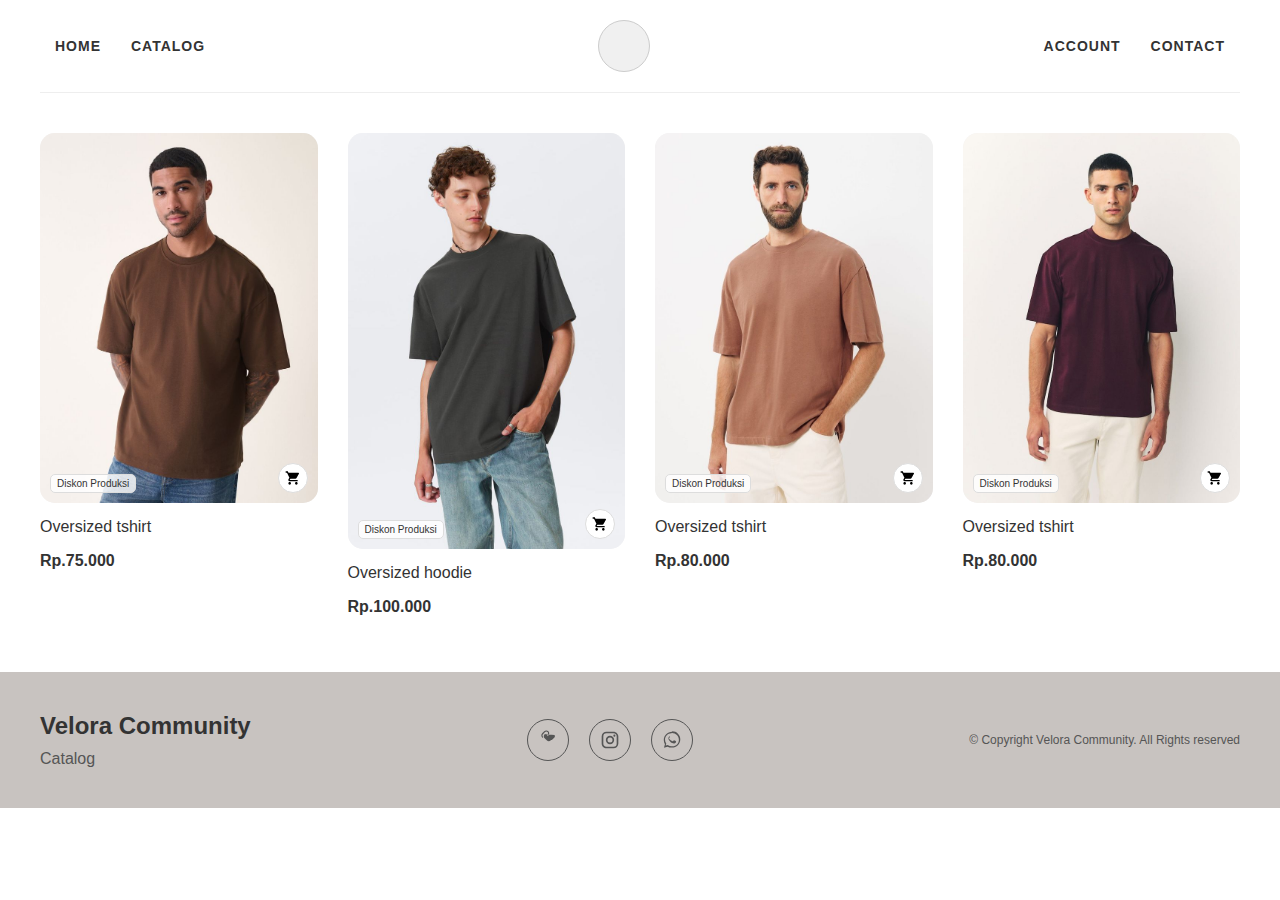
<file: public/tema/catalog.html>
<!DOCTYPE html>
<html lang="en">
<head>
    <meta charset="UTF-8">
    <meta name="viewport" content="width=device-width, initial-scale=1.0">
    <title>Velora Community - Catalog</title>
    <link rel="stylesheet" href="catalog.css">
</head>
<body>

    <header class="main-header container">
        <nav class="header-left">
            <a href="index.html">HOME</a>
            <a href="#">CATALOG</a>
        </nav>
        <div class="logo-placeholder">
            </div>
        <nav class="header-right">
            <a href="login.html">ACCOUNT</a>
            <a href="contact.html">CONTACT</a>
        </nav>
    </header>

    <main class="container">
        <div class="product-grid">
            <div class="product-card">
                <div class="product-image-container">
                    <img src="img/produk1.jpg" alt="Oversized tshirt">
                    <div class="product-badges">
                        <span class="badge">Diskon Produksi</span>
                    </div>
                    <button class="cart-icon">
                        <svg viewBox="0 0 24 24"><path d="M17,18C15.89,18 15,18.89 15,20A2,2 0 0,0 17,22A2,2 0 0,0 19,20C19,18.89 18.1,18 17,18M1,2V4H3L6.6,11.59L5.24,14.04C5.09,14.32 5,14.65 5,15A2,2 0 0,0 7,17H19V15H7.42A0.25,0.25 0 0,1 7.17,14.75L8.1,13H15.55C16.3,13 16.96,12.58 17.3,11.97L20.88,5.5C20.95,5.34 21,5.17 21,5A1,1 0 0,0 20,4H5.21L4.27,2H1V2M7,18C5.89,18 5,18.89 5,20A2,2 0 0,0 7,22A2,2 0 0,0 9,20C9,18.89 8.1,18 7,18Z"></path></svg>
                    </button>
                </div>
                <h3>Oversized tshirt</h3>
                <p class="price">Rp.75.000</p>
            </div>
            
            <div class="product-card">
                <div class="product-image-container">
                    <img src="img/produk2.jpg" alt="Oversized hoodie">
                    <div class="product-badges">
                        <span class="badge">Diskon Produksi</span>
                    </div>
                    <button class="cart-icon">
                        <svg viewBox="0 0 24 24"><path d="M17,18C15.89,18 15,18.89 15,20A2,2 0 0,0 17,22A2,2 0 0,0 19,20C19,18.89 18.1,18 17,18M1,2V4H3L6.6,11.59L5.24,14.04C5.09,14.32 5,14.65 5,15A2,2 0 0,0 7,17H19V15H7.42A0.25,0.25 0 0,1 7.17,14.75L8.1,13H15.55C16.3,13 16.96,12.58 17.3,11.97L20.88,5.5C20.95,5.34 21,5.17 21,5A1,1 0 0,0 20,4H5.21L4.27,2H1V2M7,18C5.89,18 5,18.89 5,20A2,2 0 0,0 7,22A2,2 0 0,0 9,20C9,18.89 8.1,18 7,18Z"></path></svg>
                    </button>
                </div>
                <h3>Oversized hoodie</h3>
                <p class="price">Rp.100.000</p>
            </div>
            
            <div class="product-card">
                 <div class="product-image-container">
                    <img src="img/produk3.jpg" alt="Oversized tshirt">
                    <div class="product-badges">
                        <span class="badge">Diskon Produksi</span>
                    </div>
                    <button class="cart-icon">
                        <svg viewBox="0 0 24 24"><path d="M17,18C15.89,18 15,18.89 15,20A2,2 0 0,0 17,22A2,2 0 0,0 19,20C19,18.89 18.1,18 17,18M1,2V4H3L6.6,11.59L5.24,14.04C5.09,14.32 5,14.65 5,15A2,2 0 0,0 7,17H19V15H7.42A0.25,0.25 0 0,1 7.17,14.75L8.1,13H15.55C16.3,13 16.96,12.58 17.3,11.97L20.88,5.5C20.95,5.34 21,5.17 21,5A1,1 0 0,0 20,4H5.21L4.27,2H1V2M7,18C5.89,18 5,18.89 5,20A2,2 0 0,0 7,22A2,2 0 0,0 9,20C9,18.89 8.1,18 7,18Z"></path></svg>
                    </button>
                </div>
                <h3>Oversized tshirt</h3>
                <p class="price">Rp.80.000</p>
            </div>

            <div class="product-card">
                 <div class="product-image-container">
                    <img src="img/produk4.jpg" alt="Oversized tshirt">
                    <div class="product-badges">
                        <span class="badge">Diskon Produksi</span>
                    </div>
                    <button class="cart-icon">
                        <svg viewBox="0 0 24 24"><path d="M17,18C15.89,18 15,18.89 15,20A2,2 0 0,0 17,22A2,2 0 0,0 19,20C19,18.89 18.1,18 17,18M1,2V4H3L6.6,11.59L5.24,14.04C5.09,14.32 5,14.65 5,15A2,2 0 0,0 7,17H19V15H7.42A0.25,0.25 0 0,1 7.17,14.75L8.1,13H15.55C16.3,13 16.96,12.58 17.3,11.97L20.88,5.5C20.95,5.34 21,5.17 21,5A1,1 0 0,0 20,4H5.21L4.27,2H1V2M7,18C5.89,18 5,18.89 5,20A2,2 0 0,0 7,22A2,2 0 0,0 9,20C9,18.89 8.1,18 7,18Z"></path></svg>
                    </button>
                </div>
                <h3>Oversized tshirt</h3>
                <p class="price">Rp.80.000</p>
            </div>

            </div>
    </main>

    <footer class="main-footer">
        <div class="container footer-content">
            <div class="footer-left">
                <h4>Velora Community</h4>
                <a href="#">Catalog</a>
            </div>
            <div class="footer-socials">
                <a href="#" class="social-icon">
                    <svg viewBox="0 0 24 24"><path d="M10.59,13.41C11,13.8 11,14.44 10.59,14.83C10.2,15.22 9.56,15.22 9.17,14.83C7.22,12.88 7.22,9.71 9.17,7.76V7.76L12.71,4.22C14.66,2.27 17.83,2.27 19.78,4.22C21.73,6.17 21.73,9.34 19.78,11.29L18.29,12.78C18.3,11.96 18.17,11.14 17.89,10.36L18.36,9.88C19.54,8.71 19.54,6.81 18.36,5.64C17.19,4.46 15.29,4.46 14.12,5.64L10.59,9.17C9.41,10.34 9.41,12.24 10.59,13.41M14.83,9.17C14.44,8.78 13.8,8.78 13.41,9.17C11.46,11.12 11.46,14.29 13.41,16.24V16.24L16.95,19.78C18.9,21.73 22.07,21.73 24,19.78C25.95,17.83 25.95,14.66 24,12.71L22.5,11.22C22.49,12.04 22.62,12.86 22.9,13.64L22.37,14.12C21.19,15.29 21.19,17.19 22.37,18.36C23.54,19.54 25.44,19.54 26.62,18.36L30.14,14.83C31.32,13.66 31.32,11.76 30.14,10.59L14.83,9.17Z" transform="scale(0.7) translate(-2, -2)"></path></svg>
                </a>
                <a href="#" class="social-icon">
                    <svg viewBox="0 0 24 24"><path d="M7.8,2H16.2C19.4,2 22,4.6 22,7.8V16.2A5.8,5.8 0 0,1 16.2,22H7.8C4.6,22 2,19.4 2,16.2V7.8A5.8,5.8 0 0,1 7.8,2M7.6,4A3.6,3.6 0 0,0 4,7.6V16.4C4,18.39 5.61,20 7.6,20H16.4A3.6,3.6 0 0,0 20,16.4V7.6C20,5.61 18.39,4 16.4,4H7.6M17.25,5.5A1.25,1.25 0 0,1 18.5,6.75A1.25,1.25 0 0,1 17.25,8A1.25,1.25 0 0,1 16,6.75A1.25,1.25 0 0,1 17.25,5.5M12,7A5,5 0 0,1 17,12A5,5 0 0,1 12,17A5,5 0 0,1 7,12A5,5 0 0,1 12,7M12,9A3,3 0 0,0 9,12A3,3 0 0,0 12,15A3,3 0 0,0 15,12A3,3 0 0,0 12,9Z"></path></svg>
                </a>
                <a href="#" class="social-icon">
                    <svg viewBox="0 0 24 24"><path d="M12.04 2C6.58 2 2.13 6.45 2.13 12C2.13 13.8 2.64 15.52 3.53 17.02L2.35 21.23L6.7 19.98C8.13 20.72 9.74 21.14 11.38 21.14H12.03C17.48 21.14 21.94 16.69 21.94 11.14C21.94 8.52 20.92 6.16 19.11 4.35C17.3 2.54 14.94 1.5 12.32 1.5L12.04 2M12.03 3.67C14.25 3.67 16.31 4.53 17.85 6.07C19.39 7.61 20.26 9.67 20.26 11.89C20.26 15.99 16.85 19.4 12.75 19.4H11.38C9.92 19.4 8.53 18.97 7.32 18.2L6.9 17.96L4.45 18.66L5.17 16.28L4.92 15.85C4.08 14.54 3.64 13.06 3.64 11.5C3.64 7.4 7.05 3.91 11.15 3.91L12.03 3.67M9.25 7.43C9.08 7.43 8.81 7.49 8.58 7.91C8.36 8.33 7.72 8.96 7.72 10.12C7.72 11.27 8.59 12.34 8.73 12.51C8.87 12.68 10.13 14.81 12.21 15.65C13.85 16.32 14.43 16.12 14.86 16.07C15.53 15.98 16.48 15.36 16.71 14.75C16.94 14.14 16.94 13.65 16.85 13.52C16.76 13.38 16.62 13.32 16.35 13.18C16.08 13.05 14.78 12.41 14.54 12.32C14.3 12.23 14.13 12.19 13.96 12.46C13.79 12.73 13.27 13.32 13.14 13.49C13 13.66 12.86 13.67 12.59 13.54C12.06 13.26 11.13 12.91 10.04 11.96C9.21 11.23 8.65 10.33 8.5 10.06C8.36 9.79 8.48 9.65 8.61 9.51C8.73 9.39 8.87 9.21 9.02 9.04C9.17 8.87 9.21 8.78 9.31 8.58C9.4 8.38 9.36 8.21 9.27 8.08C9.18 7.94 8.73 6.88 8.52 7.43Z"></path></svg>
                </a>
            </div>
            <div class="footer-right">
                <p>© Copyright Velora Community. All Rights reserved</p>
            </div>
        </div>
    </footer>

</body>
</html>
</file>
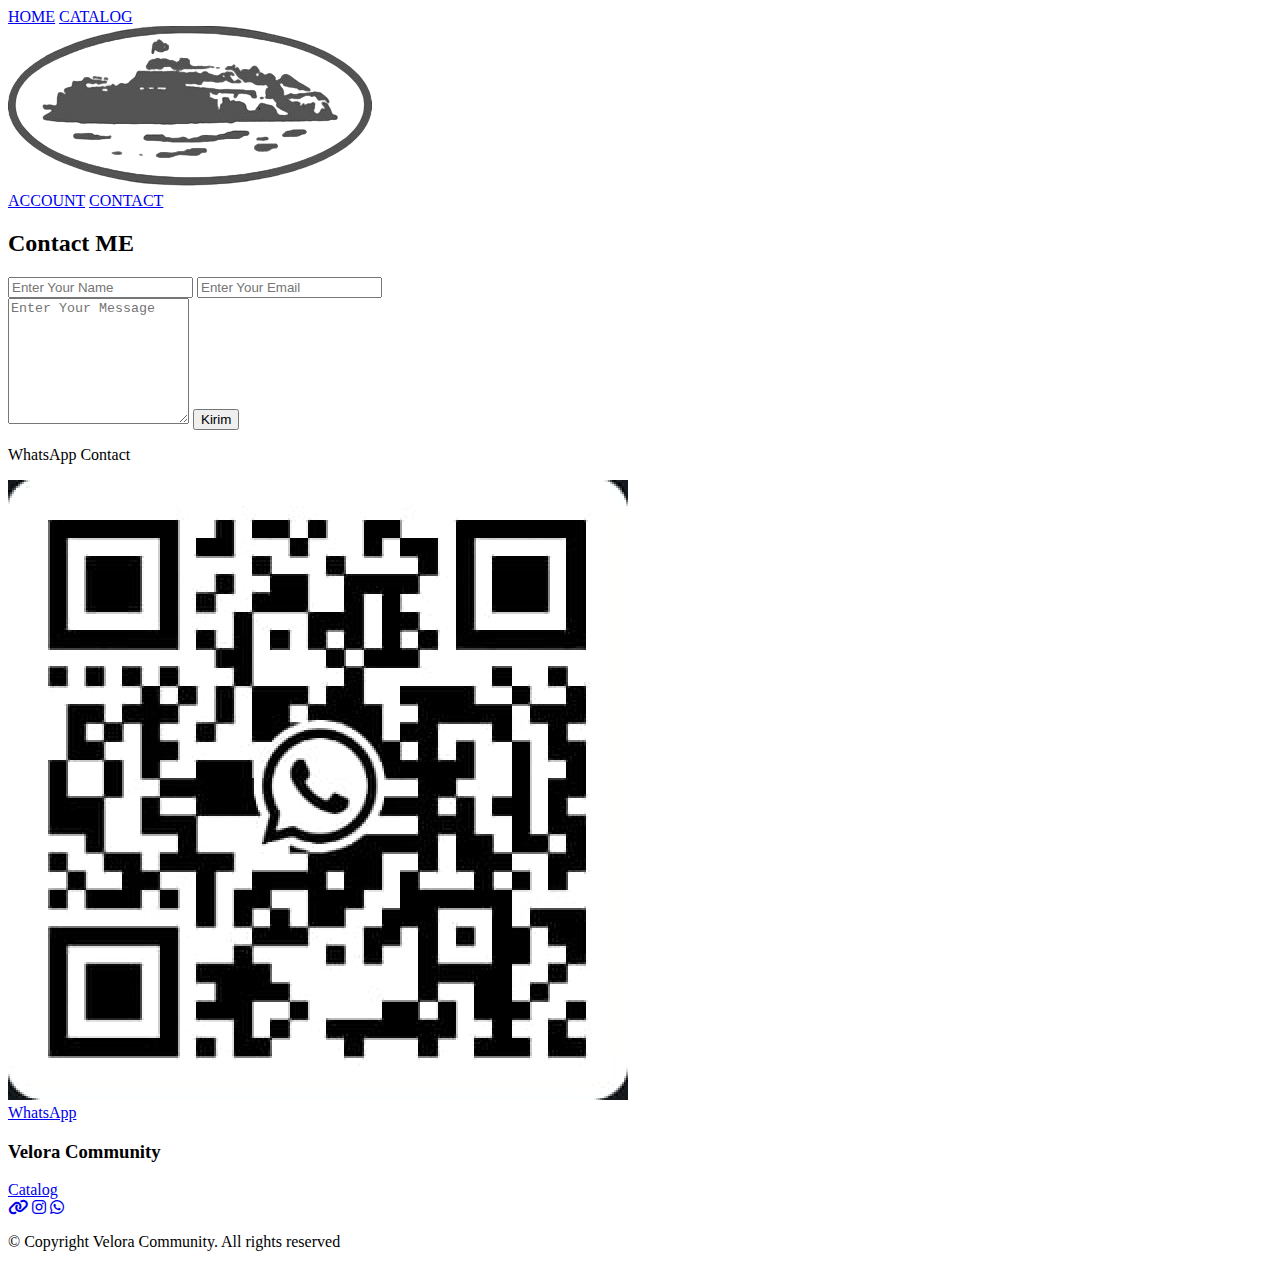
<file: public/tema/contact.html>
<!DOCTYPE html>
<html lang="en">
<head>
    <meta charset="UTF-8">
    <meta name="viewport" content="width=device-width, initial-scale=1.0">
    <title>Contact Us - Velora</title>
    <link rel="stylesheet" href="contact.css">
    <link rel="preconnect" href="https://fonts.googleapis.com">
    <link rel="preconnect" href="https://fonts.gstatic.com" crossorigin>
    <link href="https://fonts.googleapis.com/css2?family=Inter:wght@400;500;600;700&display=swap" rel="stylesheet">
    <link rel="stylesheet" href="https://cdnjs.cloudflare.com/ajax/libs/font-awesome/6.5.1/css/all.min.css">
</head>
<body>

    <header class="navbar">
        <nav class="nav-left">
            <a href="index.html">HOME</a>
            <a href="catalog.html">CATALOG</a>
        </nav>
        <div class="logo">
            <img src="img/logo.png" alt="Logo Velora">
        </div>
        <nav class="nav-right">
            <a href="login.html">ACCOUNT</a>
            <a href="contact.html">CONTACT</a>
        </nav>
    </header>

    <main class="contact-section">
        <div class="form-container">
            <div class="form-wrapper">
                <h2>Contact <span class="highlight">ME</span></h2>
                <form>
                    <div class="inline-inputs">
                        <input type="text" placeholder="Enter Your Name" required>
                        <input type="email" placeholder="Enter Your Email" required>
                    </div>
                    <textarea placeholder="Enter Your Message" rows="8" required></textarea>
                    <button type="submit">Kirim</button>
                </form>
            </div>
        </div>

        <div class="qr-container">
            <div class="qr-card">
                <p>WhatsApp Contact</p>
                <img src="img/wa.jpg" alt="WhatsApp QR Code">
            </div>
            <a href="#" class="whatsapp-button">WhatsApp</a>
        </div>
    </main>

    <footer class="site-footer">
        <div class="footer-left">
            <h3>Velora Community</h3>
            <a href="#">Catalog</a>
        </div>
        <div class="footer-center">
            <a href="#" class="social-icon"><i class="fas fa-link"></i></a>
            <a href="#" class="social-icon"><i class="fab fa-instagram"></i></a>
            <a href="#" class="social-icon"><i class="fab fa-whatsapp"></i></a>
        </div>
        <div class="footer-right">
            <p>&copy; Copyright Velora Community. All rights reserved</p>
        </div>
    </footer>

</body>
</html>
</file>
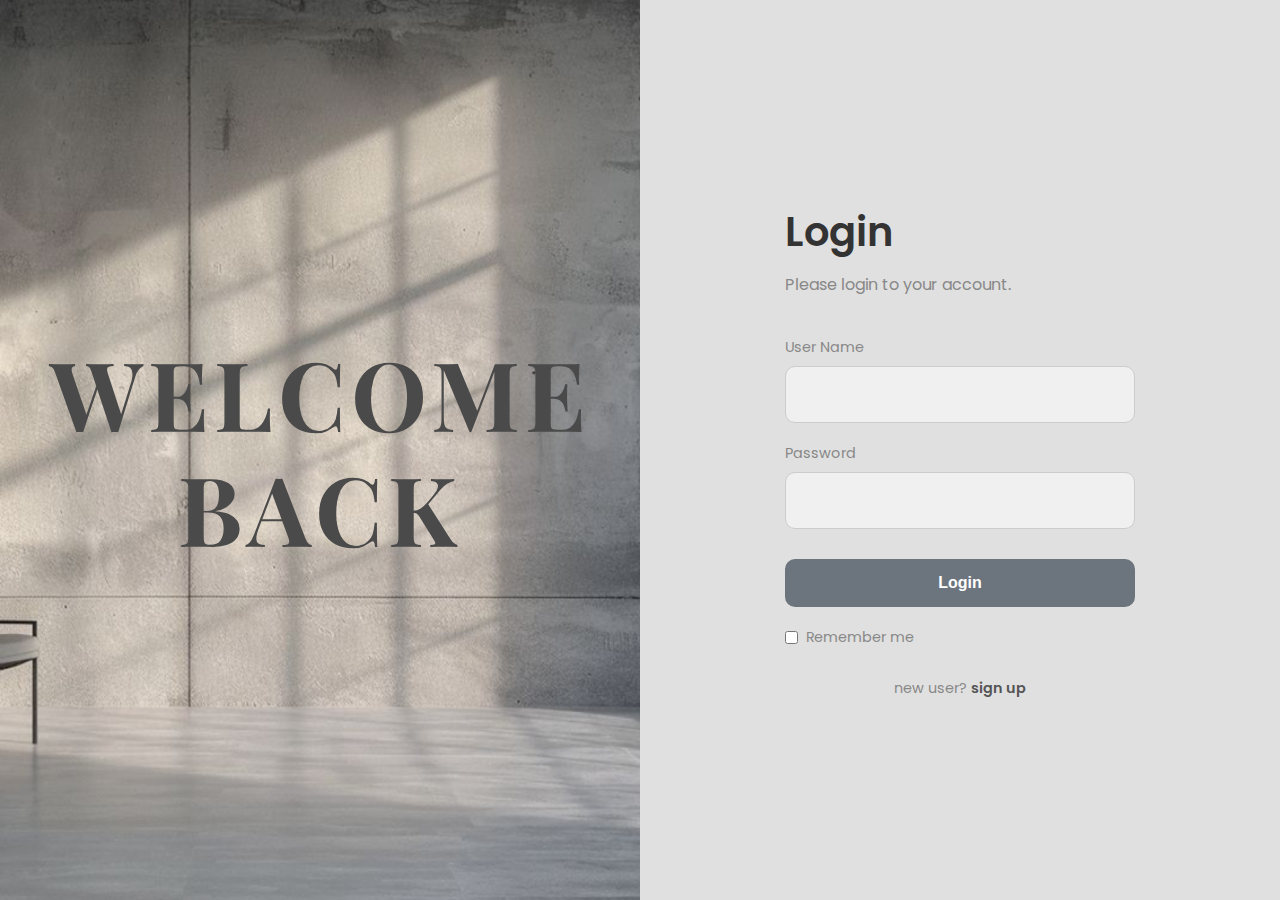
<file: public/tema/login.html>
<!DOCTYPE html>
<html lang="en">
<head>
    <meta charset="UTF-8">
    <meta name="viewport" content="width=device-width, initial-scale=1.0">
    <title>Login Page</title>
    <link rel="stylesheet" href="login.css">
    <link rel="preconnect" href="https://fonts.googleapis.com">
    <link rel="preconnect" href="https://fonts.gstatic.com" crossorigin>
    <link href="https://fonts.googleapis.com/css2?family=Poppins:wght@400;600&family=Playfair+Display:wght@700&display=swap" rel="stylesheet">
</head>
<body>

    <div class="login-container">
        <div class="image-panel">
            <div class="welcome-text">
                <h1>WELCOME<br>BACK</h1>
            </div>
        </div>
        <div class="form-panel">
            <form id="loginForm">
                <h2>Login</h2>
                <p class="subtitle">Please login to your account.</p>
                
                <div class="input-group">
                    <label for="username">User Name</label>
                    <input type="text" id="username" name="username">
                </div>
                
                <div class="input-group">
                    <label for="password">Password</label>
                    <input type="password" id="password" name="password">
                </div>
                
                <button type="submit">Login</button>
                
                <div class="options">
                    <input type="checkbox" id="remember-me">
                    <label for="remember-me">Remember me</label>
                </div>
                
                <p class="signup-link">new user? <a href="register.html">sign up</a></p>
            </form>
        </div>
    </div>

    <script src="login.js"></script>
</body>
</html>
</file>
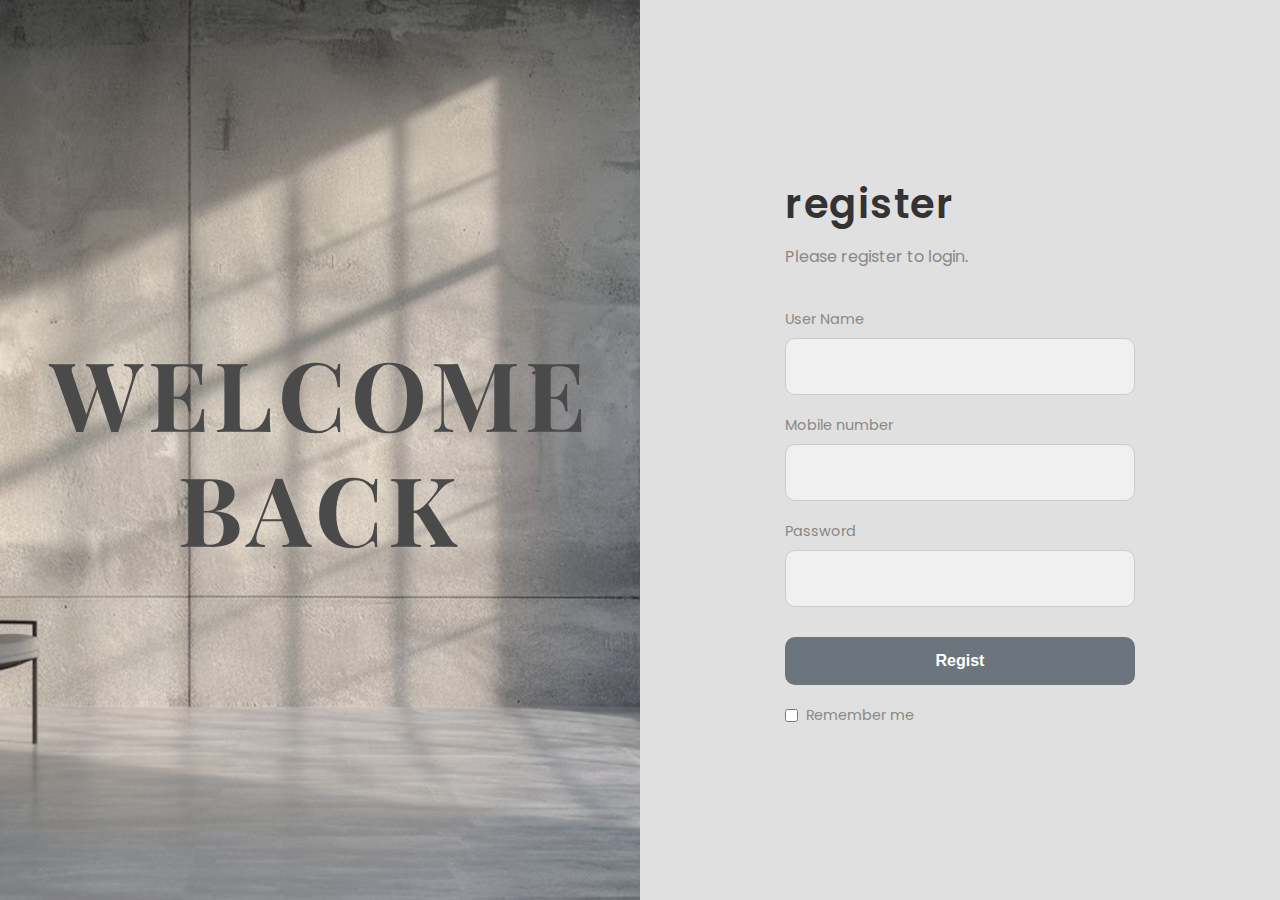
<file: public/tema/register.html>
<!DOCTYPE html>
<html lang="en">
<head>
    <meta charset="UTF-8">
    <meta name="viewport" content="width=device-width, initial-scale=1.0">
    <title>Register Page</title>
    <link rel="stylesheet" href="register.css">
    <link rel="preconnect" href="https://fonts.googleapis.com">
    <link rel="preconnect" href="https://fonts.gstatic.com" crossorigin>
    <link href="https://fonts.googleapis.com/css2?family=Poppins:wght@400;600&family=Playfair+Display:wght@700&display=swap" rel="stylesheet">
</head>
<body>

    <div class="login-container">
        <div class="image-panel">
            <div class="welcome-text">
                <h1>WELCOME<br>BACK</h1>
            </div>
        </div>
        <div class="form-panel">
            <form>
                <h2>register</h2>
                <p class="subtitle">Please register to login.</p>
                
                <div class="input-group">
                    <label for="username">User Name</label>
                    <input type="text" id="username" name="username">
                </div>

                <div class="input-group">
                    <label for="mobile">Mobile number</label>
                    <input type="tel" id="mobile" name="mobile">
                </div>
                
                <div class="input-group">
                    <label for="password">Password</label>
                    <input type="password" id="password" name="password">
                </div>
                
                <button type="submit">Regist</button>
                
                <div class="options">
                    <input type="checkbox" id="remember-me">
                    <label for="remember-me">Remember me</label>
                </div>
                
            </form>
        </div>
    </div>

</body>
</html>
</file>
<file: public/tema/catalog.css>
/* General Styling */
        body {
            font-family: Arial, sans-serif;
            margin: 0;
            background-color: #ffffff;
            color: #333;
        }

        .container {
            max-width: 1200px;
            margin: 0 auto;
            padding: 0 20px;
        }

        a {
            text-decoration: none;
            color: inherit;
        }

        /* Header */
        .main-header {
            display: flex;
            justify-content: space-between;
            align-items: center;
            padding: 20px 0;
            border-bottom: 1px solid #eee;
        }

        .main-header nav a {
            margin: 0 15px;
            font-size: 14px;
            font-weight: bold;
            letter-spacing: 1px;
        }
        
        .logo-placeholder {
            /* Placeholder for logo */
            width: 50px;
            height: 50px;
            border: 1px solid #ccc;
            border-radius: 50%;
            background-color: #f0f0f0;
            /* Ganti dengan tag <img> Anda */
            /* content: url('path/to/your/logo.png'); */
        }
        
        .header-left, .header-right {
            display: flex;
            align-items: center;
        }

        /* Product Grid */
        .product-grid {
            display: grid;
            grid-template-columns: repeat(4, 1fr);
            gap: 30px;
            padding: 40px 0;
        }

        .product-card {
            background-color: #fff;
            text-align: left;
        }

        .product-image-container {
            position: relative;
            background-color: #f5f5f5;
            border-radius: 15px;
            overflow: hidden;
            margin-bottom: 15px;
        }
        
        .product-image-container img {
            width: 100%;
            height: auto;
            display: block;
        }

        .product-badges {
            position: absolute;
            bottom: 10px;
            left: 10px;
            display: flex;
            flex-direction: column;
            gap: 5px;
        }

        .badge {
            font-size: 10px;
            padding: 3px 6px;
            background-color: rgba(255, 255, 255, 0.8);
            border: 1px solid #ddd;
            border-radius: 5px;
        }

        .cart-icon {
            position: absolute;
            bottom: 10px;
            right: 10px;
            background-color: #fff;
            border: 1px solid #ddd;
            border-radius: 50%;
            width: 30px;
            height: 30px;
            display: flex;
            align-items: center;
            justify-content: center;
            cursor: pointer;
        }
        
        .cart-icon svg {
             width: 16px;
             height: 16px;
        }
        
        .product-card h3 {
            font-size: 16px;
            margin: 0 0 5px 0;
            font-weight: normal;
        }

        .product-card .price {
            font-size: 16px;
            font-weight: bold;
        }

        /* Footer */
        .main-footer {
            background-color: #C8C3C0;
            color: #555;
            padding: 40px 0;
        }

        .footer-content {
            display: flex;
            justify-content: space-between;
            align-items: center;
        }

        .footer-left h4 {
            font-size: 24px;
            margin: 0 0 10px 0;
            color: #333;
        }

        .footer-socials {
            display: flex;
            gap: 20px;
        }

        .social-icon {
            width: 40px;
            height: 40px;
            border: 1px solid #555;
            border-radius: 50%;
            display: flex;
            align-items: center;
            justify-content: center;
        }
        
        .social-icon svg {
            width: 20px;
            height: 20px;
            fill: #555;
        }

        .footer-right {
            font-size: 12px;
        }
        
        /* Responsive */
        @media (max-width: 992px) {
            .product-grid {
                grid-template-columns: repeat(3, 1fr);
            }
        }
        
        @media (max-width: 768px) {
            .product-grid {
                grid-template-columns: repeat(2, 1fr);
            }
            .footer-content {
                flex-direction: column;
                gap: 30px;
                text-align: center;
            }
        }

        @media (max-width: 576px) {
            .main-header {
                flex-direction: column;
                gap: 15px;
            }
            .product-grid {
                grid-template-columns: 1fr;
            }
        }
</file>
<file: public/tema/contact.css>
/* WRAPPER */
.contact-wrapper {
    padding-top: 40px;
}

/* TITLE */
.contact-title {
    text-align: center;
    font-size: 30px;
    font-weight: 700;
    margin-bottom: 20px;
}

.contact-title span {
    font-weight: 400;
    color: #6f6f6f;
}

/* MAIN CONTAINER */
.contact-container {
    display: flex;
    height: 83vh;
    width: 100%;
}

/* LEFT PANEL */
.left-panel {
    width: 50%;
    background: #e2dddd;
    padding: 40px;
    display: flex;
    justify-content: center;
    align-items: center;
}

.contact-form {
    width: 80%;
}

.form-row {
    display: flex;
    gap: 25px;
    margin-bottom: 25px;
}

.input {
    width: 100%;
    padding: 14px;
    border-radius: 8px;
    border: none;
    background: #fff;
    font-size: 14px;
}

.textarea {
    width: 100%;
    height: 180px;
    padding: 14px;
    border-radius: 8px;
    border: none;
    background: #fff;
    font-size: 14px;
    resize: none;
    margin-bottom: 25px;
}

.btn-kirim {
    padding: 10px 35px;
    background: #b7aaaa;
    border: none;
    border-radius: 10px;
    cursor: pointer;
    font-weight: 600;
}

/* RIGHT PANEL */
.right-panel {
    width: 50%;
    background-image: url('./img/bg-contact.png');
    background-size: cover;
    background-position: center;
    position: relative;
    display: flex;
    justify-content: center;
    align-items: center;
}

/* QR BOX */
.qr-box {
    width: 320px;
    height: auto;
    background: #fff;
    padding: 30px 25px;
    border-radius: 20px;
    text-align: center;
    position: relative;
    top: -20px;
}

.qr-title {
    font-size: 14px;
    margin-bottom: 20px;
    font-weight: 500;
}

.qr-image {
    width: 220px;
    margin-bottom: 20px;
}

.btn-wa {
    width: 100%;
    padding: 12px;
    background: #f2f2f2;
    border-radius: 12px;
    border: none;
    font-weight: 700;
    cursor: pointer;
}
</file>
<file: public/tema/login.css>
/* General Reset & Body Styles */
* {
    margin: 0;
    padding: 0;
    box-sizing: border-box;
}

html, body {
    height: 100%;
    font-family: 'Poppins', sans-serif;
    background-color: #f0f0f0; /* Fallback color */
}

/* Main Login Container */
.login-container {
    display: flex;
    width: 100%;
    height: 100vh;
}

/* Image Panel (Left Side) */
.image-panel {
    flex-basis: 50%;
    background-image: url('./img/bg-contact.png'); /* GANTI DENGAN GAMBAR ANDA */
    background-size: cover;
    background-position: center;
    display: flex;
    justify-content: center;
    align-items: center;
    color: #4a4a4a;
}

.welcome-text h1 {
    font-family: 'Playfair Display', serif;
    font-size: 6rem;
    font-weight: 700;
    line-height: 1.2;
    text-align: center;
    letter-spacing: 5px; /* Memberi sedikit ruang antar huruf */
}

/* Form Panel (Right Side) */
.form-panel {
    flex-basis: 50%;
    background-color: #e0e0e0;
    display: flex;
    justify-content: center;
    align-items: center;
    padding: 40px;
}

form {
    max-width: 350px;
    width: 100%;
}

form h2 {
    font-size: 2.5rem;
    font-weight: 600;
    color: #333;
    margin-bottom: 10px;
}

form .subtitle {
    color: #888;
    margin-bottom: 40px;
}

.input-group {
    margin-bottom: 20px;
}

.input-group label {
    display: block;
    font-size: 0.9rem;
    color: #888;
    margin-bottom: 8px;
}

.input-group input {
    width: 100%;
    padding: 15px;
    border: 1px solid #ccc;
    border-radius: 10px;
    background-color: #f0f0f0;
    font-size: 1rem;
    font-family: 'Poppins', sans-serif;
}

.input-group input:focus {
    outline: none;
    border-color: #888;
}

button[type="submit"] {
    width: 100%;
    padding: 15px;
    border: none;
    border-radius: 10px;
    background-color: #6c757d;
    color: white;
    font-size: 1rem;
    font-weight: 600;
    cursor: pointer;
    transition: background-color 0.3s ease;
    margin-top: 10px;
}

button[type="submit"]:hover {
    background-color: #5a6268;
}

.options {
    display: flex;
    align-items: center;
    margin-top: 20px;
    font-size: 0.9rem;
    color: #888;
}

.options input[type="checkbox"] {
    margin-right: 8px;
    /* Styling custom checkbox bisa lebih kompleks, ini versi sederhana */
    accent-color: #6c757d;
}

.signup-link {
    text-align: center;
    margin-top: 30px;
    font-size: 0.9rem;
    color: #888;
}

.signup-link a {
    color: #555;
    font-weight: 600;
    text-decoration: none;
}

.signup-link a:hover {
    text-decoration: underline;
}


/* Responsive Design */
@media (max-width: 768px) {
    .login-container {
        flex-direction: column;
    }

    .image-panel {
        flex-basis: auto;
        min-height: 200px; /* Pastikan gambar tetap terlihat di mobile */
    }

    .welcome-text h1 {
        font-size: 3rem; /* Kecilkan font di mobile */
    }

    .form-panel {
        flex-basis: auto;
        flex-grow: 1; /* Biarkan form mengisi sisa layar */
    }
}
</file>
<file: public/tema/register.css>
/* General Reset & Body Styles */
* {
    margin: 0;
    padding: 0;
    box-sizing: border-box;
}

html, body {
    height: 100%;
    font-family: 'Poppins', sans-serif;
    background-color: #f0f0f0;
}

/* Main Container */
.login-container {
    display: flex;
    width: 100%;
    height: 100vh;
}

/* Image Panel (Left Side) */
.image-panel {
    flex-basis: 50%;
    background-image: url('./img/bg-contact.png');
    background-size: cover;
    background-position: center;
    display: flex;
    justify-content: center;
    align-items: center;
    color: #4a4a4a;
}

.welcome-text h1 {
    font-family: 'Playfair Display', serif;
    font-size: 6rem;
    font-weight: 700;
    line-height: 1.2;
    text-align: center;
    letter-spacing: 5px;
}

/* Form Panel (Right Side) */
.form-panel {
    flex-basis: 50%;
    background-color: #e0e0e0;
    display: flex;
    justify-content: center;
    align-items: center;
    padding: 40px;
}

form {
    max-width: 350px;
    width: 100%;
}

form h2 {
    font-size: 2.5rem;
    font-weight: 600;
    color: #333;
    margin-bottom: 10px;
    text-transform: lowercase; /* Membuat teks jadi huruf kecil */
    letter-spacing: 1.5px; /* Memberi sedikit jarak antar huruf */
}

form .subtitle {
    color: #888;
    margin-bottom: 40px;
}

.input-group {
    margin-bottom: 20px;
}

.input-group label {
    display: block;
    font-size: 0.9rem;
    color: #888;
    margin-bottom: 8px;
}

.input-group input {
    width: 100%;
    padding: 15px;
    border: 1px solid #ccc;
    border-radius: 10px;
    background-color: #f0f0f0;
    font-size: 1rem;
    font-family: 'Poppins', sans-serif;
}

.input-group input:focus {
    outline: none;
    border-color: #888;
}

button[type="submit"] {
    width: 100%;
    padding: 15px;
    border: none;
    border-radius: 10px;
    background-color: #6c757d;
    color: white;
    font-size: 1rem;
    font-weight: 600;
    cursor: pointer;
    transition: background-color 0.3s ease;
    margin-top: 10px;
}

button[type="submit"]:hover {
    background-color: #5a6268;
}

.options {
    display: flex;
    align-items: center;
    margin-top: 20px;
    font-size: 0.9rem;
    color: #888;
}

.options input[type="checkbox"] {
    margin-right: 8px;
    accent-color: #6c757d;
}

/* Responsive Design */
@media (max-width: 768px) {
    .login-container {
        flex-direction: column;
    }

    .image-panel {
        flex-basis: auto;
        min-height: 200px;
    }

    .welcome-text h1 {
        font-size: 3rem;
    }

    .form-panel {
        flex-basis: auto;
        flex-grow: 1;
    }
}
</file>
